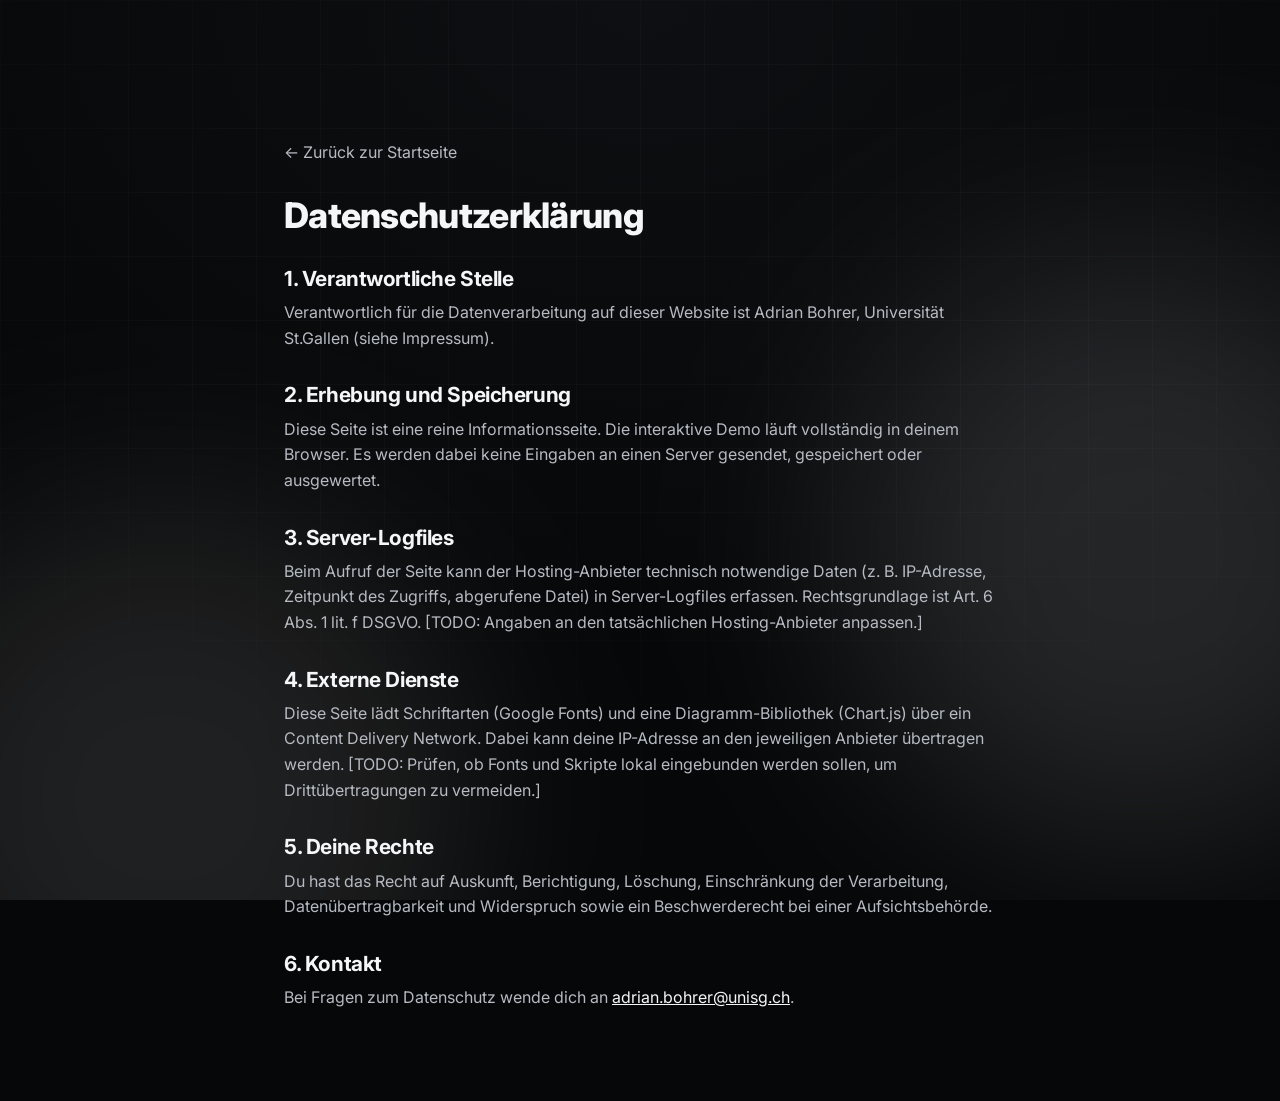
<file: datenschutz.html>
<!DOCTYPE html>
<html lang="de">
<head>
  <meta charset="UTF-8" />
  <meta name="viewport" content="width=device-width, initial-scale=1.0" />
  <title>Datenschutz · Digitale Souveränität</title>
  <link rel="preconnect" href="https://fonts.googleapis.com" />
  <link href="https://fonts.googleapis.com/css2?family=Inter:wght@400;500;600;700;800&display=swap" rel="stylesheet" />
  <link rel="stylesheet" href="styles.css" />
</head>
<body>
  <div class="bg-field" aria-hidden="true">
    <span class="blob blob-int"></span>
    <span class="blob blob-neg"></span>
    <div class="bg-grid"></div>
  </div>

  <main class="legal">
    <a href="index.html" class="back">← Zurück zur Startseite</a>
    <h1>Datenschutzerklärung</h1>

    <!-- TODO: Vor dem Live-Gang juristisch prüfen lassen. Sobald Formulare, Tracking
         oder der echte Survey dazukommen, muss diese Erklärung erweitert werden. -->

    <h2>1. Verantwortliche Stelle</h2>
    <p>Verantwortlich für die Datenverarbeitung auf dieser Website ist Adrian Bohrer, Universität St.Gallen (siehe Impressum).</p>

    <h2>2. Erhebung und Speicherung</h2>
    <p>Diese Seite ist eine reine Informationsseite. Die interaktive Demo läuft vollständig in deinem Browser. Es werden dabei keine Eingaben an einen Server gesendet, gespeichert oder ausgewertet.</p>

    <h2>3. Server-Logfiles</h2>
    <p>Beim Aufruf der Seite kann der Hosting-Anbieter technisch notwendige Daten (z. B. IP-Adresse, Zeitpunkt des Zugriffs, abgerufene Datei) in Server-Logfiles erfassen. Rechtsgrundlage ist Art. 6 Abs. 1 lit. f DSGVO. [TODO: Angaben an den tatsächlichen Hosting-Anbieter anpassen.]</p>

    <h2>4. Externe Dienste</h2>
    <p>Diese Seite lädt Schriftarten (Google Fonts) und eine Diagramm-Bibliothek (Chart.js) über ein Content Delivery Network. Dabei kann deine IP-Adresse an den jeweiligen Anbieter übertragen werden. [TODO: Prüfen, ob Fonts und Skripte lokal eingebunden werden sollen, um Drittübertragungen zu vermeiden.]</p>

    <h2>5. Deine Rechte</h2>
    <p>Du hast das Recht auf Auskunft, Berichtigung, Löschung, Einschränkung der Verarbeitung, Datenübertragbarkeit und Widerspruch sowie ein Beschwerderecht bei einer Aufsichtsbehörde.</p>

    <h2>6. Kontakt</h2>
    <p>Bei Fragen zum Datenschutz wende dich an <a href="mailto:adrian.bohrer@unisg.ch">adrian.bohrer@unisg.ch</a>.</p>
  </main>
</body>
</html>
</file>
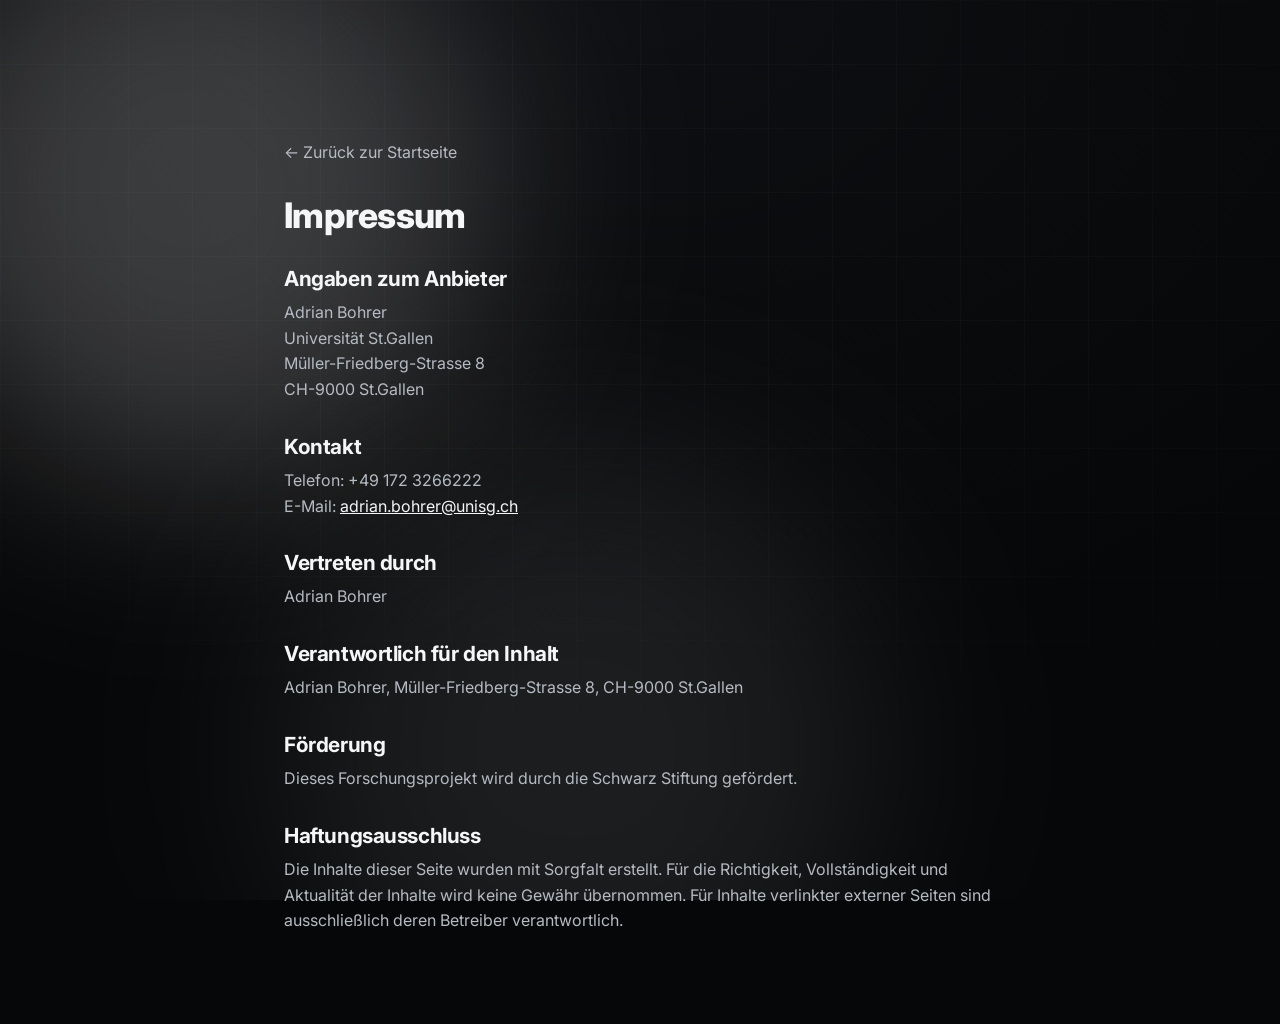
<file: impressum.html>
<!DOCTYPE html>
<html lang="de">
<head>
  <meta charset="UTF-8" />
  <meta name="viewport" content="width=device-width, initial-scale=1.0" />
  <title>Impressum · Digitale Souveränität</title>
  <link rel="preconnect" href="https://fonts.googleapis.com" />
  <link href="https://fonts.googleapis.com/css2?family=Inter:wght@400;500;600;700;800&display=swap" rel="stylesheet" />
  <link rel="stylesheet" href="styles.css" />
</head>
<body>
  <div class="bg-field" aria-hidden="true">
    <span class="blob blob-sw"></span>
    <span class="blob blob-ms"></span>
    <div class="bg-grid"></div>
  </div>

  <main class="legal">
    <a href="index.html" class="back">← Zurück zur Startseite</a>
    <h1>Impressum</h1>

    <h2>Angaben zum Anbieter</h2>
    <p>
      Adrian Bohrer<br />
      Universität St.Gallen<br />
      Müller-Friedberg-Strasse 8<br />
      CH-9000 St.Gallen
    </p>

    <h2>Kontakt</h2>
    <p>
      Telefon: +49 172 3266222<br />
      E-Mail: <a href="mailto:adrian.bohrer@unisg.ch">adrian.bohrer@unisg.ch</a>
    </p>

    <h2>Vertreten durch</h2>
    <p>Adrian Bohrer</p>

    <h2>Verantwortlich für den Inhalt</h2>
    <p>Adrian Bohrer, Müller-Friedberg-Strasse 8, CH-9000 St.Gallen</p>

    <h2>Förderung</h2>
    <p>Dieses Forschungsprojekt wird durch die Schwarz Stiftung gefördert.</p>

    <h2>Haftungsausschluss</h2>
    <p>Die Inhalte dieser Seite wurden mit Sorgfalt erstellt. Für die Richtigkeit, Vollständigkeit und Aktualität der Inhalte wird keine Gewähr übernommen. Für Inhalte verlinkter externer Seiten sind ausschließlich deren Betreiber verantwortlich.</p>
  </main>
</body>
</html>
</file>
<file: styles.css>
/* ============================================================
   Digitale Souveränität messbar machen
   Liquid Glass · Futuristisch · Monochrom (Schwarz / Weiß / Grau)
   ============================================================ */

:root {
  /* Capacity tones (verschiedene Grautöne statt Farben) */
  --c-switch: #f2f3f5;   /* Switching        – nahezu Weiß */
  --c-int:    #c6cad1;   /* Internalisierung – hellgrau */
  --c-ms:     #9ba0a9;   /* Multi-Sourcing   – mittelgrau */
  --c-neg:    #71767f;   /* Verhandlung      – dunkelgrau */

  /* Base */
  --bg:        #060708;
  --bg-2:      #0e0f12;
  --text:      #f5f6f8;
  --text-soft: #b6bac2;
  --text-mute: #767b84;

  /* Glass */
  --glass-fill:   rgba(255, 255, 255, 0.05);
  --glass-fill-2: rgba(255, 255, 255, 0.085);
  --glass-border: rgba(255, 255, 255, 0.14);
  --glass-blur:   20px;
  --glass-shadow: 0 14px 44px rgba(0, 0, 0, 0.55);

  /* Silber-Verlauf (metallisch, futuristisch) */
  --silver: linear-gradient(110deg, #ffffff, #9ba0a9 70%);

  --radius: 20px;
  --radius-sm: 14px;
  --maxw: 1140px;
  --ease: cubic-bezier(0.22, 1, 0.36, 1);
}

* { margin: 0; padding: 0; box-sizing: border-box; }

html { scroll-behavior: smooth; }

body {
  font-family: 'Inter', system-ui, -apple-system, 'Segoe UI', sans-serif;
  background: var(--bg);
  color: var(--text);
  line-height: 1.6;
  overflow-x: hidden;
  -webkit-font-smoothing: antialiased;
}

h1, h2, h3 { line-height: 1.12; letter-spacing: -0.02em; font-weight: 700; }
h1 { font-size: clamp(2.4rem, 6vw, 4.4rem); font-weight: 800; }
h2 { font-size: clamp(1.8rem, 4vw, 2.9rem); }
h3 { font-size: 1.2rem; }
a { color: inherit; text-decoration: none; }

/* ============================================================
   Animierter Hintergrund (weiße Lichtquellen hinter dem Glas)
   ============================================================ */
.bg-field {
  position: fixed;
  inset: 0;
  z-index: -2;
  background: radial-gradient(120% 120% at 50% 0%, var(--bg-2), var(--bg) 62%);
  overflow: hidden;
}
.blob {
  position: absolute;
  width: 46vw;
  height: 46vw;
  border-radius: 50%;
  filter: blur(100px);
  mix-blend-mode: screen;
  will-change: transform;
}
.blob-sw  { background: rgba(255,255,255,0.20); top: -12%; left: -8%;  animation: drift1 24s var(--ease) infinite alternate; }
.blob-int { background: rgba(214,218,225,0.14); top: 28%; right: -12%; animation: drift2 28s var(--ease) infinite alternate; }
.blob-ms  { background: rgba(155,160,169,0.14); bottom: -16%; left: 22%; animation: drift3 32s var(--ease) infinite alternate; }
.blob-neg { background: rgba(255,255,255,0.10); top: 56%; left: -10%;  animation: drift1 30s var(--ease) infinite alternate-reverse; }

@keyframes drift1 { to { transform: translate(16vw, 12vh) scale(1.15); } }
@keyframes drift2 { to { transform: translate(-14vw, 16vh) scale(1.1); } }
@keyframes drift3 { to { transform: translate(10vw, -14vh) scale(1.2); } }

.bg-grid {
  position: absolute;
  inset: 0;
  background-image:
    linear-gradient(rgba(255,255,255,0.022) 1px, transparent 1px),
    linear-gradient(90deg, rgba(255,255,255,0.022) 1px, transparent 1px);
  background-size: 64px 64px;
  mask-image: radial-gradient(120% 80% at 50% 30%, #000 30%, transparent 80%);
}

/* ============================================================
   Glass utility
   ============================================================ */
.glass {
  position: relative;
  background: var(--glass-fill);
  backdrop-filter: blur(var(--glass-blur)) saturate(120%);
  -webkit-backdrop-filter: blur(var(--glass-blur)) saturate(120%);
  border: 1px solid var(--glass-border);
  border-radius: var(--radius);
  box-shadow: var(--glass-shadow);
}
/* Specular-Highlight an der Oberkante */
.glass::before {
  content: "";
  position: absolute;
  inset: 0;
  border-radius: inherit;
  padding: 1px;
  background: linear-gradient(180deg, rgba(255,255,255,0.6), rgba(255,255,255,0) 40%);
  -webkit-mask: linear-gradient(#000 0 0) content-box, linear-gradient(#000 0 0);
  -webkit-mask-composite: xor;
  mask-composite: exclude;
  opacity: 0.65;
  pointer-events: none;
}
@supports not (backdrop-filter: blur(1px)) {
  .glass { background: rgba(20, 21, 24, 0.88); }
}

/* ============================================================
   Layout helpers
   ============================================================ */
.container { width: 100%; max-width: var(--maxw); margin: 0 auto; padding: 0 24px; }
.container.narrow { max-width: 820px; }
.container.center { text-align: center; }
.section { padding: clamp(70px, 11vw, 130px) 0; position: relative; }

.eyebrow {
  text-transform: uppercase;
  letter-spacing: 0.2em;
  font-size: 0.76rem;
  font-weight: 600;
  color: var(--text-mute);
  margin-bottom: 14px;
}
.section h2 { margin-bottom: 18px; }
.section-lead { color: var(--text-soft); font-size: 1.12rem; max-width: 680px; margin-bottom: 48px; }
.grad-text {
  background: var(--silver);
  -webkit-background-clip: text;
  background-clip: text;
  color: transparent;
}
.fineprint { color: var(--text-mute); font-size: 0.85rem; margin-top: 18px; }

/* ============================================================
   Navigation
   ============================================================ */
.nav {
  position: fixed;
  top: 16px;
  left: 50%;
  transform: translateX(-50%);
  width: calc(100% - 32px);
  max-width: var(--maxw);
  z-index: 100;
  display: flex;
  align-items: center;
  justify-content: space-between;
  padding: 12px 20px;
  border-radius: 16px;
  transition: padding 0.3s var(--ease), background 0.3s var(--ease);
}
.nav.scrolled { padding: 8px 20px; background: var(--glass-fill-2); }
.nav-logo { display: flex; align-items: center; gap: 10px; font-weight: 700; font-size: 0.98rem; letter-spacing: -0.01em; }
.nav-mark {
  width: 18px; height: 18px; border-radius: 6px;
  background: conic-gradient(from 200deg, #ffffff, #74787f, #ffffff, #4a4d52, #ffffff);
  box-shadow: 0 0 14px rgba(255, 255, 255, 0.4);
}
.nav-links { display: flex; align-items: center; gap: 28px; }
.nav-links a { color: var(--text-soft); font-size: 0.92rem; font-weight: 500; transition: color 0.2s; }
.nav-links a:hover { color: var(--text); }
.nav-cta {
  padding: 9px 18px;
  border-radius: 10px;
  background: var(--glass-fill-2);
  border: 1px solid var(--glass-border);
  color: var(--text) !important;
}
.nav-cta:hover { background: rgba(255,255,255,0.16); }
.nav-burger { display: none; flex-direction: column; gap: 5px; background: none; border: none; cursor: pointer; padding: 6px; }
.nav-burger span { width: 22px; height: 2px; background: var(--text); border-radius: 2px; transition: 0.3s; }

/* ============================================================
   Buttons
   ============================================================ */
.btn {
  display: inline-flex; align-items: center; justify-content: center;
  padding: 14px 28px;
  border-radius: 12px;
  font-weight: 600;
  font-size: 0.98rem;
  cursor: pointer;
  border: 1px solid transparent;
  transition: transform 0.2s var(--ease), box-shadow 0.2s, background 0.2s;
}
.btn:hover { transform: translateY(-2px); }
.btn-sm { padding: 10px 20px; font-size: 0.9rem; }
.btn-primary {
  background: #ffffff;
  color: #0a0b0d;
  box-shadow: 0 8px 28px rgba(255, 255, 255, 0.16);
}
.btn-primary:hover { box-shadow: 0 12px 36px rgba(255, 255, 255, 0.28); }
.btn-ghost {
  background: var(--glass-fill-2);
  backdrop-filter: blur(10px);
  border: 1px solid var(--glass-border);
  color: var(--text);
}
.btn-ghost:hover { background: rgba(255,255,255,0.16); }

/* ============================================================
   Hero
   ============================================================ */
.hero { min-height: 100vh; display: flex; flex-direction: column; justify-content: center; position: relative; padding: 120px 24px 60px; }
.hero-inner {
  width: 100%; max-width: var(--maxw); margin: 0 auto;
  display: grid; grid-template-columns: 1.1fr 0.9fr; gap: 56px; align-items: center;
}
.hero-copy .lead { color: var(--text-soft); font-size: 1.22rem; margin: 24px 0 36px; max-width: 540px; }
.hero-actions { display: flex; gap: 16px; flex-wrap: wrap; }

.radar-stage {
  position: relative;
  padding: 28px;
  display: grid;
  place-items: center;
  aspect-ratio: 1 / 1;
}
.radar-stage canvas { position: relative; z-index: 2; max-width: 100%; }
.radar-glow {
  position: absolute; inset: 18%;
  border-radius: 50%;
  background: radial-gradient(circle, rgba(255,255,255,0.18), transparent 70%);
  filter: blur(44px);
  z-index: 1;
}
.hero-radar-stage { max-width: 460px; margin-left: auto; }

.scroll-hint {
  position: absolute; bottom: 28px; left: 50%; transform: translateX(-50%);
  width: 26px; height: 42px; border: 2px solid var(--glass-border); border-radius: 14px;
  display: grid; justify-items: center; padding-top: 8px;
}
.scroll-hint span { width: 4px; height: 8px; border-radius: 2px; background: var(--text-soft); animation: scrolldot 1.6s infinite; }
@keyframes scrolldot { 0% { opacity: 0; transform: translateY(-4px);} 40% {opacity:1;} 80% {opacity:0; transform: translateY(10px);} 100%{opacity:0;} }

/* ============================================================
   Stats
   ============================================================ */
.stat-grid { display: grid; grid-template-columns: repeat(3, 1fr); gap: 20px; }
.stat { padding: 34px 28px; }
.stat-num { display: block; font-size: 2.8rem; font-weight: 800; letter-spacing: -0.03em;
  background: var(--silver); -webkit-background-clip: text; background-clip: text; color: transparent; }
.stat-label { color: var(--text-soft); font-size: 0.98rem; margin-top: 8px; display: block; }

/* ============================================================
   Capacity cards
   ============================================================ */
.cap-grid { display: grid; grid-template-columns: repeat(4, 1fr); gap: 20px; }
.cap-card { padding: 28px 24px; transition: transform 0.3s var(--ease), box-shadow 0.3s; overflow: hidden; }
.cap-card::after {
  content: ""; position: absolute; top: -40%; left: -20%; width: 120%; height: 80%;
  background: radial-gradient(circle, var(--cap), transparent 65%);
  opacity: 0.10; filter: blur(34px); pointer-events: none;
}
.cap-card:hover { transform: translateY(-6px); box-shadow: 0 22px 60px rgba(0,0,0,0.6); }
.cap-dot { display: block; width: 14px; height: 14px; border-radius: 50%; background: var(--cap); box-shadow: 0 0 16px rgba(255,255,255,0.25); margin-bottom: 18px; }
.cap-card h3 { margin-bottom: 4px; }
.cap-q { color: var(--text-soft); font-weight: 600; font-size: 0.9rem; margin-bottom: 12px; }
.cap-card p:last-child { color: var(--text-soft); font-size: 0.95rem; }

/* ============================================================
   Demo
   ============================================================ */
.demo-layout { display: grid; grid-template-columns: 1fr 0.95fr; gap: 36px; align-items: start; }
.demo-questions { display: flex; flex-direction: column; gap: 16px; }
.demo-q { padding: 20px 22px; }
.demo-q .q-text { font-weight: 600; margin-bottom: 14px; display: flex; align-items: center; gap: 10px; }
.demo-q .q-dot { width: 10px; height: 10px; border-radius: 50%; background: var(--cap); box-shadow: 0 0 12px rgba(255,255,255,0.3); flex: none; }
.q-options { display: flex; gap: 10px; }
.q-opt {
  flex: 1; padding: 10px 8px; border-radius: 10px; cursor: pointer;
  background: rgba(255,255,255,0.04); border: 1px solid var(--glass-border);
  color: var(--text-soft); font-size: 0.88rem; font-weight: 500; text-align: center;
  transition: 0.2s var(--ease);
}
.q-opt:hover { background: rgba(255,255,255,0.1); color: var(--text); }
.q-opt.active { background: #ffffff; border-color: #ffffff; color: #0a0b0d; box-shadow: 0 0 18px rgba(255,255,255,0.35); }

.demo-result { position: sticky; top: 100px; display: flex; flex-direction: column; align-items: center; gap: 18px; }
.demo-radar-stage { width: 100%; max-width: 420px; }
.demo-interpretation { text-align: center; color: var(--text-soft); font-size: 1.02rem; min-height: 3em; }
.demo-interpretation strong { color: var(--text); }

/* ============================================================
   Steps
   ============================================================ */
.steps-grid { display: grid; grid-template-columns: repeat(3, 1fr); gap: 20px; }
.step { padding: 32px 28px; }
.step-num {
  display: grid; place-items: center; width: 44px; height: 44px; border-radius: 12px;
  background: var(--silver); color: #0a0b0d; font-weight: 700; font-size: 1.2rem; margin-bottom: 18px;
}
.step h3 { margin-bottom: 8px; }
.step p { color: var(--text-soft); font-size: 0.96rem; }

/* ============================================================
   Theory list
   ============================================================ */
.theory-list { list-style: none; display: grid; grid-template-columns: repeat(2, 1fr); gap: 16px; margin-top: 8px; }
.theory-list li { padding: 22px 24px; }
.theory-list strong { display: block; margin-bottom: 4px; }
.theory-list span { color: var(--text-soft); font-size: 0.92rem; }

/* ============================================================
   Pillars
   ============================================================ */
.pillar-grid { display: grid; grid-template-columns: 1fr auto 1fr auto 1fr; gap: 18px; align-items: center; }
.pillar { padding: 30px 26px; height: 100%; }
.pillar h3 { margin-bottom: 10px; }
.pillar p { color: var(--text-soft); font-size: 0.95rem; }
.pillar-arrow { font-size: 1.6rem; color: var(--text-mute); text-align: center; }

/* ============================================================
   Team
   ============================================================ */
.team-grid { display: grid; grid-template-columns: repeat(auto-fit, minmax(260px, 1fr)); gap: 20px; }
.team-card { padding: 30px 28px; display: flex; align-items: center; gap: 20px; }
.team-avatar {
  width: 60px; height: 60px; border-radius: 16px; flex: none; display: grid; place-items: center;
  font-weight: 700; font-size: 1.2rem; color: #0a0b0d;
  background: linear-gradient(140deg, #eceef1, #7c828d);
}
.team-card h3 { margin-bottom: 2px; }
.team-card p { color: var(--text-soft); font-size: 0.92rem; }

/* ============================================================
   Funder
   ============================================================ */
.funder { padding: 40px; display: inline-block; }
.funder-label { color: var(--text-mute); text-transform: uppercase; letter-spacing: 0.16em; font-size: 0.74rem; margin-bottom: 16px; }
.funder-logo { font-size: 1.6rem; font-weight: 700; letter-spacing: 0.01em; }

/* ============================================================
   CTA
   ============================================================ */
.cta-panel { padding: clamp(40px, 6vw, 64px); }
.cta-panel h2 { margin-bottom: 14px; }
.cta-panel .btn { margin-top: 12px; }

/* ============================================================
   Footer
   ============================================================ */
.footer { padding: 40px 0; border-top: 1px solid rgba(255,255,255,0.07); margin-top: 40px; }
.footer-inner { display: flex; justify-content: space-between; align-items: center; gap: 16px; flex-wrap: wrap; color: var(--text-mute); font-size: 0.9rem; }
.footer-links { display: flex; gap: 22px; }
.footer-links a:hover { color: var(--text); }

/* ============================================================
   Reveal on scroll
   ============================================================ */
.reveal { opacity: 0; transform: translateY(28px); transition: opacity 0.7s var(--ease), transform 0.7s var(--ease); }
.reveal.in { opacity: 1; transform: none; }

/* ============================================================
   Legal pages
   ============================================================ */
.legal { max-width: 760px; margin: 0 auto; padding: 140px 24px 80px; }
.legal h1 { font-size: 2.2rem; margin-bottom: 24px; }
.legal h2 { font-size: 1.3rem; margin: 32px 0 10px; }
.legal p, .legal li { color: var(--text-soft); margin-bottom: 10px; }
.legal a { color: var(--text); text-decoration: underline; }
.legal .back { display: inline-block; margin-bottom: 30px; color: var(--text-soft); text-decoration: none; }

/* ============================================================
   Responsive
   ============================================================ */
@media (max-width: 980px) {
  .hero-inner { grid-template-columns: 1fr; gap: 40px; }
  .hero-radar-stage { margin: 0 auto; }
  .demo-layout { grid-template-columns: 1fr; }
  .demo-result { position: static; }
  .stat-grid, .steps-grid { grid-template-columns: 1fr; }
  .cap-grid { grid-template-columns: repeat(2, 1fr); }
  .pillar-grid { grid-template-columns: 1fr; }
  .pillar-arrow { transform: rotate(90deg); }
  .theory-list { grid-template-columns: 1fr; }
}
@media (max-width: 720px) {
  .nav-links {
    position: absolute; top: calc(100% + 10px); right: 0; flex-direction: column; align-items: stretch;
    gap: 4px; padding: 12px; min-width: 200px;
    background: rgba(14, 15, 18, 0.96); backdrop-filter: blur(20px);
    border: 1px solid var(--glass-border); border-radius: 14px;
    transform: translateY(-10px); opacity: 0; pointer-events: none; transition: 0.25s var(--ease);
  }
  .nav-links.open { transform: none; opacity: 1; pointer-events: auto; }
  .nav-links a { padding: 10px 14px; }
  .nav-burger { display: flex; }
  .cap-grid { grid-template-columns: 1fr; }
  .team-grid { grid-template-columns: 1fr; }
}

@media (prefers-reduced-motion: reduce) {
  .blob { animation: none; }
  .reveal { transition: none; opacity: 1; transform: none; }
  html { scroll-behavior: auto; }
}
</file>
